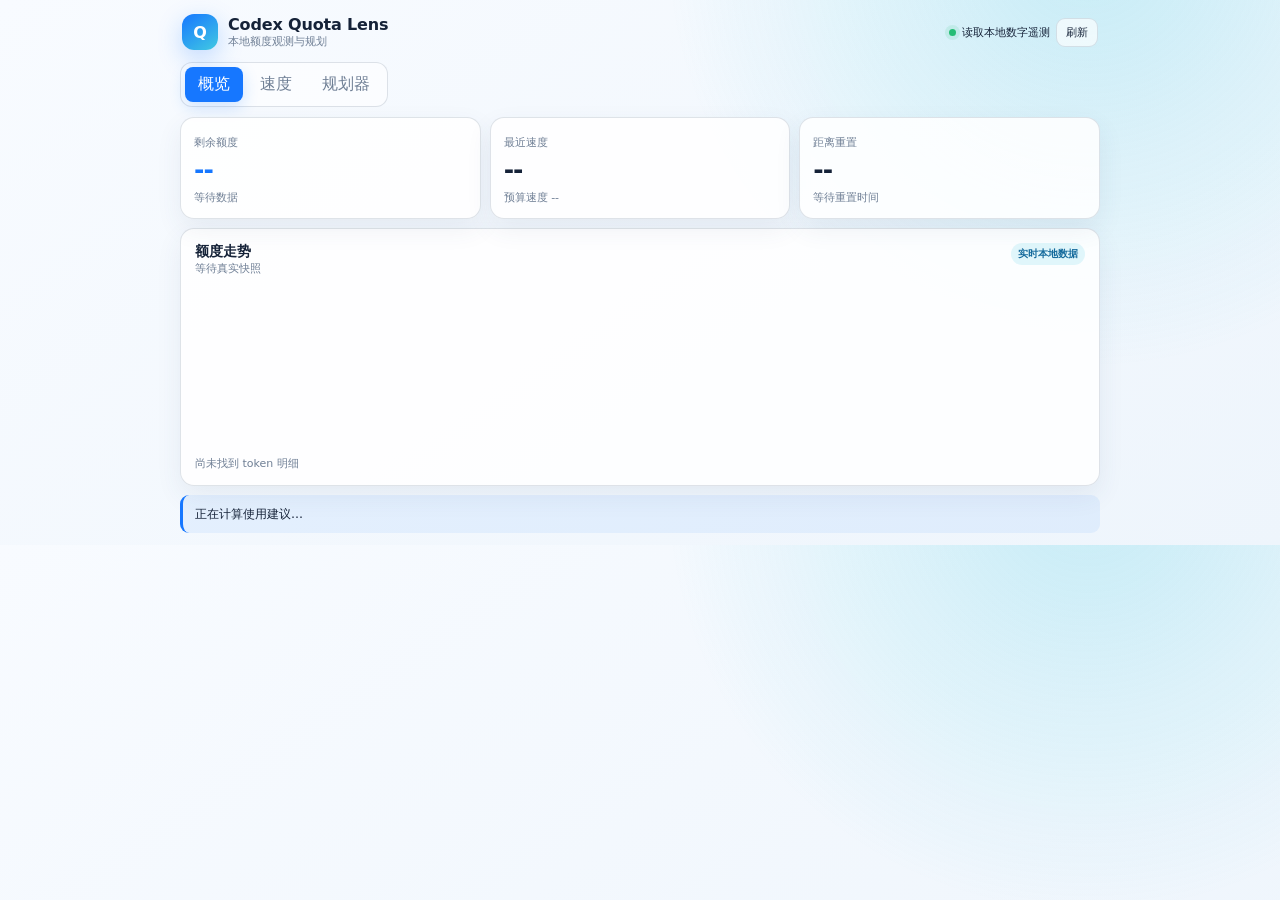
<file: plugins/codex-quota-lens/assets/widget/quota-dashboard-v2.html>
<!doctype html>
<html lang="zh-CN">
<head>
  <meta charset="utf-8">
  <meta name="viewport" content="width=device-width,initial-scale=1">
  <title>Codex Quota Lens</title>
  <style>
    :root { color-scheme: light dark; font-family: Inter, ui-sans-serif, system-ui, -apple-system, "Segoe UI", sans-serif; --blue:#1677ff; --cyan:#41c9e2; --ink:#152238; --muted:#6f7f95; --line:rgba(108,126,151,.22); --card:rgba(255,255,255,.86); --bg:#eef5fc; }
    * { box-sizing:border-box; }
    body { margin:0; padding:12px; color:var(--ink); background:radial-gradient(circle at 85% -10%,rgba(65,201,226,.25),transparent 34%),linear-gradient(145deg,#f8fbff,var(--bg)); }
    button,select,input { font:inherit; }
    button { cursor:pointer; }
    .shell { max-width:920px; margin:auto; }
    header { display:flex; align-items:center; justify-content:space-between; gap:12px; margin:2px 2px 12px; }
    .brand { display:flex; align-items:center; gap:10px; }
    .logo { display:grid; place-items:center; width:36px; height:36px; border-radius:12px; color:#fff; font-weight:850; background:linear-gradient(145deg,var(--blue),var(--cyan)); box-shadow:0 8px 24px rgba(22,119,255,.25); }
    h1,h2,p { margin:0; }
    h1 { font-size:16px; letter-spacing:-.01em; }
    h2 { font-size:14px; }
    .muted { color:var(--muted); }
    .small { font-size:11px; }
    .status { display:flex; align-items:center; gap:6px; font-size:11px; }
    .dot { width:7px; height:7px; border-radius:50%; background:#24bd74; box-shadow:0 0 0 4px rgba(36,189,116,.12); }
    .refresh { border:1px solid var(--line); border-radius:9px; padding:6px 9px; color:var(--ink); background:rgba(255,255,255,.65); }
    .tabs { display:flex; gap:4px; width:max-content; padding:4px; margin-bottom:10px; border:1px solid var(--line); border-radius:12px; background:rgba(255,255,255,.56); }
    .tab { border:0; border-radius:8px; padding:7px 13px; color:var(--muted); background:transparent; }
    .tab.active { color:#fff; background:var(--blue); box-shadow:0 5px 16px rgba(22,119,255,.2); }
    .panel { display:none; }
    .panel.active { display:block; }
    .grid { display:grid; gap:9px; }
    .stats { grid-template-columns:repeat(3,minmax(0,1fr)); }
    .card { border:1px solid var(--line); border-radius:14px; background:var(--card); box-shadow:0 10px 26px rgba(54,82,115,.08); }
    .stat { padding:13px; min-height:94px; }
    .stat strong { display:block; margin:7px 0 4px; font-size:25px; line-height:1; letter-spacing:-.04em; }
    .accent { color:var(--blue); }
    .chart-card,.section-card { margin-top:9px; padding:14px; }
    .section-head { display:flex; align-items:flex-start; justify-content:space-between; gap:10px; margin-bottom:10px; }
    .badge { padding:4px 7px; border-radius:999px; color:#146a9c; background:rgba(65,201,226,.15); font-size:10px; font-weight:700; }
    svg { display:block; width:100%; height:170px; overflow:visible; }
    .grid-line { stroke:rgba(108,126,151,.17); stroke-width:1; }
    .line { fill:none; stroke:var(--blue); stroke-width:3; stroke-linecap:round; stroke-linejoin:round; }
    .area { fill:url(#areaFill); }
    .budget { fill:none; stroke:#96a7bb; stroke-width:1.5; stroke-dasharray:5 5; }
    .note { margin-top:9px; padding:10px 12px; border-left:3px solid var(--blue); border-radius:9px; background:rgba(22,119,255,.07); font-size:12px; line-height:1.5; }
    .heat { display:grid; grid-template-columns:42px repeat(7,minmax(34px,1fr)); gap:5px; align-items:center; }
    .heat-label { text-align:center; color:var(--muted); font-size:10px; }
    .cell { min-height:34px; border:1px solid rgba(22,119,255,.1); border-radius:7px; color:var(--ink); background:rgba(22,119,255,var(--alpha,.04)); font-size:10px; }
    .cell.reliable { color:#0b3f72; font-weight:700; }
    .cell.selected { outline:2px solid var(--blue); outline-offset:1px; }
    .detail { min-height:31px; margin-top:9px; padding:8px 10px; border-radius:9px; background:rgba(119,139,164,.08); font-size:11px; }
    .fast-list { display:grid; gap:7px; margin-top:10px; }
    .fast { display:grid; grid-template-columns:minmax(145px,1.1fr) 1fr 62px; gap:10px; align-items:center; font-size:11px; }
    .track,.meter { height:7px; overflow:hidden; border-radius:99px; background:rgba(108,126,151,.14); }
    .fill { height:100%; border-radius:inherit; background:linear-gradient(90deg,var(--blue),var(--cyan)); }
    .planner { grid-template-columns:minmax(210px,.7fr) minmax(0,1.3fr); }
    .controls { padding:14px; }
    label { display:grid; gap:6px; margin-bottom:13px; color:var(--muted); font-size:11px; }
    select,input[type=range] { width:100%; }
    select { border:1px solid var(--line); border-radius:9px; padding:8px; color:var(--ink); background:rgba(255,255,255,.7); }
    input[type=range] { accent-color:var(--blue); }
    .range-head { display:flex; justify-content:space-between; color:var(--ink); }
    .results { display:grid; gap:9px; }
    .results .stats { grid-template-columns:repeat(3,minmax(0,1fr)); }
    .results .stat strong { font-size:20px; }
    .plan { padding:14px; }
    .meter { height:10px; margin:12px 0; }
    .empty { padding:36px 18px; text-align:center; }
    [hidden] { display:none!important; }
    @media (max-width:620px) { .stats,.results .stats,.planner { grid-template-columns:1fr; } .fast { grid-template-columns:1fr 62px; } .fast .track { grid-column:1/-1; grid-row:2; } header { align-items:flex-start; } .status span:last-child { display:none; } }
    @media (prefers-color-scheme:dark) { :root { --ink:#edf5ff; --muted:#9eb0c6; --line:rgba(172,193,218,.2); --card:rgba(20,30,45,.9); --bg:#0d1520; } body { background:radial-gradient(circle at 85% -10%,rgba(65,201,226,.13),transparent 34%),linear-gradient(145deg,#121d2b,var(--bg)); } .tabs,.refresh { background:rgba(20,30,45,.72); } .cell.reliable { color:#d9efff; } select { background:#182538; } }
  </style>
</head>
<body>
  <main class="shell">
    <header>
      <div class="brand"><div class="logo">Q</div><div><h1>Codex Quota Lens</h1><p class="muted small">本地额度观测与规划</p></div></div>
      <div class="status"><span class="dot"></span><span id="source">读取本地数字遥测</span><button class="refresh" id="refresh" type="button">刷新</button></div>
    </header>
    <nav class="tabs" aria-label="额度面板">
      <button class="tab active" data-view="overview" type="button">概览</button>
      <button class="tab" data-view="speed" type="button">速度</button>
      <button class="tab" data-view="planner" type="button">规划器</button>
    </nav>

    <section class="panel active" id="overview">
      <div class="grid stats">
        <article class="card stat"><span class="muted small">剩余额度</span><strong class="accent" id="remaining">--</strong><span class="muted small" id="used">等待数据</span></article>
        <article class="card stat"><span class="muted small" id="burn-window">最近速度</span><strong id="burn">--</strong><span class="muted small" id="budget">预算速度 --</span></article>
        <article class="card stat"><span class="muted small">距离重置</span><strong id="countdown">--</strong><span class="muted small" id="forecast">等待重置时间</span></article>
      </div>
      <article class="card chart-card">
        <div class="section-head"><div><h2>额度走势</h2><p class="muted small" id="chart-caption">等待真实快照</p></div><span class="badge">实时本地数据</span></div>
        <svg viewBox="0 0 720 170" role="img" aria-label="Codex 剩余额度走势">
          <defs><linearGradient id="areaFill" x1="0" y1="0" x2="0" y2="1"><stop offset="0" stop-color="#1677ff" stop-opacity=".25"/><stop offset="1" stop-color="#1677ff" stop-opacity="0"/></linearGradient></defs>
          <g id="chart-grid"></g><path class="budget" id="budget-line"></path><path class="area" id="area"></path><path class="line" id="line"></path>
        </svg>
        <p class="muted small" id="tokens">尚未找到 token 明细</p>
      </article>
      <aside class="note" id="insight">正在计算使用建议…</aside>
    </section>

    <section class="panel" id="speed">
      <article class="card section-card">
        <div class="section-head"><div><h2>最近 28 天速度热力图</h2><p class="muted small">15 分钟固定窗口 · 相同星期与 3 小时时段聚合</p></div><span class="badge">至少 3 个窗口才展示</span></div>
        <div class="heat" id="heat"></div>
        <div class="detail muted" id="heat-detail">选择一个时段查看样本。</div>
      </article>
      <article class="card section-card"><div class="section-head"><h2>最快的三个合格时段</h2><span class="muted small">真实额度下降速度</span></div><div class="fast-list" id="fast-list"></div></article>
    </section>

    <section class="panel" id="planner">
      <div class="grid planner">
        <form class="card controls" onsubmit="return false">
          <label>模型<select id="model"><option value="1">高能力模型</option><option value=".55" selected>均衡模型</option><option value=".25">轻量模型</option></select></label>
          <label>推理强度<select id="effort"><option value=".7">低</option><option value="1" selected>中等</option><option value="1.45">高</option><option value="2">超高</option></select></label>
          <label><span class="range-head"><span>每天任务数</span><strong id="tasks-value">6 个</strong></span><input id="tasks" type="range" min="1" max="20" value="6"></label>
          <label><span class="range-head"><span>平均任务规模</span><strong id="size-value">常规</strong></span><input id="size" type="range" min="1" max="5" value="3"></label>
        </form>
        <div class="results">
          <div class="grid stats">
            <article class="card stat"><span class="muted small">预计每日消耗</span><strong id="daily">--</strong><span class="muted small" id="daily-range">估算区间</span></article>
            <article class="card stat"><span class="muted small">重置时预计剩余</span><strong id="end">--</strong><span class="muted small" id="risk">提前耗尽风险</span></article>
            <article class="card stat"><span class="muted small">建议上限</span><strong id="safe">--</strong><span class="muted small">保留 10% 安全余量</span></article>
          </div>
          <article class="card plan"><div class="section-head"><h2>计划使用量</h2><span class="badge" id="plan-status">等待数据</span></div><div class="meter"><div class="fill" id="meter-fill"></div></div><p class="small" id="plan-copy">基于真实剩余和最近速度进行相对估算。</p></article>
        </div>
      </div>
    </section>
    <section class="card empty" id="empty" hidden><h2>暂时无法读取额度</h2><p class="muted small" id="error"></p></section>
  </main>
  <script type="module">
    const $ = (selector) => document.querySelector(selector);
    const clamp = (value,min,max) => Math.min(max,Math.max(min,value));
    const one = (value) => Number(value || 0).toFixed(1);
    const pct = (value) => `${one(value).replace('.0','')}%`;
    const token = (value) => Number(value || 0) >= 1e6 ? `${(value/1e6).toFixed(1)}M` : Number(value || 0) >= 1e3 ? `${(value/1e3).toFixed(1)}K` : String(value || 0);
    let snapshot = null;
    let resetAt = 0;

    function selectView(view) {
      const next = ['overview','speed','planner'].includes(view) ? view : 'overview';
      document.querySelectorAll('.tab').forEach((tab) => tab.classList.toggle('active',tab.dataset.view===next));
      document.querySelectorAll('.panel').forEach((panel) => panel.classList.toggle('active',panel.id===next));
    }
    document.querySelectorAll('.tab').forEach((tab) => tab.addEventListener('click',() => selectView(tab.dataset.view)));

    function renderChart(history, remaining) {
      const points = (history || []).slice(-120).map((item) => Number(item.remaining_percent));
      if (!points.length) points.push(remaining,remaining);
      if (points.length === 1) points.unshift(points[0]);
      const width=720,height=170,pad=8;
      const xy = points.map((value,index) => [pad + index/(points.length-1)*(width-pad*2), pad + (100-clamp(value,0,100))/100*(height-pad*2)]);
      const d = xy.map(([x,y],i) => `${i?'L':'M'}${x.toFixed(1)},${y.toFixed(1)}`).join(' ');
      $('#line').setAttribute('d',d); $('#area').setAttribute('d',`${d} L${xy.at(-1)[0]},${height-pad} L${xy[0][0]},${height-pad} Z`);
      $('#budget-line').setAttribute('d',`M${pad},${xy[0][1]} L${width-pad},${height-pad}`);
      $('#chart-grid').innerHTML = [0,25,50,75,100].map((v) => `<line class="grid-line" x1="${pad}" y1="${pad+v/100*(height-pad*2)}" x2="${width-pad}" y2="${pad+v/100*(height-pad*2)}"/>`).join('');
      $('#chart-caption').textContent = `${history?.length || 0} 个真实快照 · 最近 24 小时或当前额度窗口`;
    }

    function renderHeatmap(data={}) {
      const days=data.days || ['一','二','三','四','五','六','日']; const hours=data.hours || [0,3,6,9,12,15,18,21];
      const values=data.values || []; const counts=data.counts || []; const reliable=data.reliable || []; const ranges=data.date_ranges || []; const max=Math.max(Number(data.max||0),1);
      $('#heat').innerHTML = `<span></span>${days.map((d)=>`<span class="heat-label">周${d}</span>`).join('')}` + hours.map((hour,row) => `<span class="heat-label">${String(hour).padStart(2,'0')}:00</span>${days.map((day,col)=>{const value=Number(values[row]?.[col]||0);const count=Number(counts[row]?.[col]||0);const ok=Boolean(reliable[row]?.[col]);const alpha=count?(ok?.12+value/max*.58:.07):.025;return `<button class="cell ${ok?'reliable':''}" style="--alpha:${alpha}" data-label="周${day} ${String(hour).padStart(2,'0')}:00" data-value="${value}" data-count="${count}" data-ok="${ok}" data-range="${ranges[row]?.[col]||''}">${!count?'0':ok?one(value):'—'}</button>`;}).join('')}`).join('');
      document.querySelectorAll('.cell').forEach((cell)=>cell.addEventListener('click',()=>{document.querySelectorAll('.cell').forEach((x)=>x.classList.remove('selected'));cell.classList.add('selected');const count=Number(cell.dataset.count);$('#heat-detail').textContent=!count?`${cell.dataset.label}：最近 ${data.history_days||28} 天没有有效窗口`:cell.dataset.ok==='true'?`${cell.dataset.label}：${one(cell.dataset.value)}%/h · ${cell.dataset.range} · ${count} 个窗口`:`${cell.dataset.label}：数据不足 · ${count}/${data.minimum_samples||3} 个窗口`; }));
    }

    function renderFast(items=[]) {
      if (!items.length) { $('#fast-list').innerHTML='<p class="muted small">暂时没有满足样本门槛的时段。</p>'; return; }
      const max=Math.max(...items.map((item)=>Number(item.burn_pph||0)),1);
      $('#fast-list').innerHTML=items.slice(0,3).map((item)=>`<div class="fast"><div><strong>${item.label}</strong><div class="muted small">下降 ${one(item.delta_percent)}% · ${item.sample_count} 条快照</div></div><div class="track"><div class="fill" style="width:${Number(item.burn_pph||0)/max*100}%"></div></div><strong>${one(item.burn_pph)}%/h</strong></div>`).join('');
    }

    function updatePlanner() {
      if (!snapshot?.quota) return;
      const q=snapshot.quota, remaining=Number(q.remaining_percent||0), days=Math.max(Number(q.hours_until_reset||0)/24,1/24), burn=Number(q.burn_pph||0);
      const tasks=Number($('#tasks').value),size=Number($('#size').value),model=Number($('#model').value),effort=Number($('#effort').value),base=burn?clamp(burn/4,.15,3):.55,sizeFactor=.45+size*.18;
      const daily=tasks*base*model*effort*sizeFactor,total=daily*days,end=clamp(Math.round(remaining-total),0,100),safe=clamp(Math.floor((remaining-10)/Math.max(days*base*model*effort*sizeFactor,.01)),1,99),risk=clamp(Math.round(total/Math.max(remaining,1)*52-6),3,96);
      $('#tasks-value').textContent=`${tasks} 个`; $('#size-value').textContent=['','很小','较小','常规','较大','大型'][size]; $('#daily').textContent=pct(daily); $('#daily-range').textContent=`区间 ${one(daily*.7)}–${one(daily*1.4)}%`; $('#end').textContent=`${end}%`; $('#risk').textContent=`提前耗尽风险 ${risk}%`; $('#safe').textContent=`${safe} 个/天`; $('#meter-fill').style.width=`${clamp(total/Math.max(remaining,1)*100,0,100)}%`; $('#plan-status').textContent=end>=10?'可持续':'可能提前用完'; $('#plan-copy').textContent=end>=10?`这个组合预计可坚持到重置，并保留约 ${end}% 额度。`:`预计需要 ${Math.round(total)}% 额度；建议降至每天 ${safe} 个任务或使用轻量模型。`;
    }
    ['model','effort','tasks','size'].forEach((id)=>$(`#${id}`).addEventListener('input',updatePlanner));

    function updateCountdown() {
      if (!resetAt) return;
      const seconds=Math.max(0,Math.floor((resetAt-Date.now())/1000)),days=Math.floor(seconds/86400),hours=Math.floor(seconds%86400/3600),minutes=Math.floor(seconds%3600/60);
      $('#countdown').textContent=`${days?days+'天 ':''}${hours}:${String(minutes).padStart(2,'0')}`;
    }
    setInterval(updateCountdown,1000);

    function render(result) {
      const data=result?.structuredContent || result; const next=result?._meta?.snapshot || data?.snapshot;
      if (!next || next.mode!=='live') { $('#empty').hidden=false; document.querySelectorAll('.panel').forEach((x)=>x.hidden=true); $('#error').textContent=next?.error || '本地额度事件不可用。'; return; }
      snapshot=next; $('#empty').hidden=true; document.querySelectorAll('.panel').forEach((x)=>x.hidden=false); const q=next.quota||{},remaining=Number(q.remaining_percent||0),burn=Number(q.burn_pph||0),budget=Number(q.budget_pph||0); resetAt=q.resets_at?Date.parse(q.resets_at):0;
      $('#remaining').textContent=pct(remaining); $('#used').textContent=`本窗口已使用 ${pct(q.used_percent)}`; $('#burn-window').textContent=q.burn_window_minutes?`过去 ${q.burn_window_minutes} 分钟`:'最近速度'; $('#burn').textContent=`${one(burn)}%/h`; $('#budget').textContent=`预算速度 ${one(budget)}%/h`; $('#forecast').textContent=q.forecast_exhausts_at?'按当前速度可能在重置前用完':'当前样本不支持耗尽预测';
      const latest=next.tokens?.latest; $('#tokens').textContent=latest?`最近调用：输入 ${token(latest.input_tokens)} · 缓存 ${token(latest.cached_input_tokens)} · 输出 ${token(latest.output_tokens)} · 推理 ${token(latest.reasoning_output_tokens)} tokens`:'尚未找到 token 明细';
      const ratio=budget?burn/budget:0; $('#insight').textContent=!burn?'最近没有检测到额度下降。':ratio>1.2?`当前真实消耗约为可持续预算速度的 ${Math.round(ratio)} 倍。优先降低常规任务的模型或推理强度。`:'当前消耗节奏在预算范围内。'; $('#source').textContent=`${next.source?.rate_limit_events||0} 条额度事件 · 本地只读`;
      renderChart(next.history,remaining); renderHeatmap(next.heatmap); renderFast(next.fastest); updatePlanner(); updateCountdown(); selectView(data.view || 'overview');
    }

    const previewMode=new URLSearchParams(location.search).has('preview');
    async function preferSidePanel() {
      if (previewMode || typeof window.openai?.requestDisplayMode !== 'function') return;
      try { await window.openai.requestDisplayMode({mode:'pip'}); } catch {}
    }
    void preferSidePanel();
    let rpcId=0; const pending=new Map();
    const notify=(method,params)=>window.parent.postMessage({jsonrpc:'2.0',method,params},'*');
    const request=(method,params)=>new Promise((resolve,reject)=>{const id=++rpcId;pending.set(id,{resolve,reject});window.parent.postMessage({jsonrpc:'2.0',id,method,params},'*');});
    window.addEventListener('message',(event)=>{if(event.source!==window.parent)return;const msg=event.data;if(!msg||msg.jsonrpc!=='2.0')return;if(typeof msg.id==='number'){const item=pending.get(msg.id);if(!item)return;pending.delete(msg.id);msg.error?item.reject(msg.error):item.resolve(msg.result);return;}if(msg.method==='ui/notifications/tool-result')render(msg.params);},{passive:true});
    const bridge=previewMode?Promise.resolve():request('ui/initialize',{appInfo:{name:'codex-quota-lens',version:'0.2.0'},appCapabilities:{},protocolVersion:'2026-01-26'}).then(()=>notify('ui/notifications/initialized',{})).catch(()=>null);
    const loadPreview=async()=>{const response=await fetch(`/api/snapshot?t=${Date.now()}`,{cache:'no-store'});const snapshot=await response.json();render({view:document.querySelector('.tab.active')?.dataset.view||'overview',snapshot});};
    $('#refresh').addEventListener('click',async()=>{const button=$('#refresh');button.disabled=true;button.textContent='刷新中…';try{if(previewMode){await loadPreview();}else{await bridge;render(await request('tools/call',{name:'show_quota_dashboard',arguments:{view:document.querySelector('.tab.active')?.dataset.view||'overview'}}));}}finally{button.disabled=false;button.textContent='刷新';}});
    if(previewMode) loadPreview(); else if (window.openai?.toolOutput) {
      const metadata=window.openai.toolResponseMetadata?.mcp_tool_result?._meta || window.openai.toolResponseMetadata?._meta || window.openai.toolResponseMetadata;
      render({structuredContent:window.openai.toolOutput,_meta:metadata});
    }
  </script>
</body>
</html>
</file>
